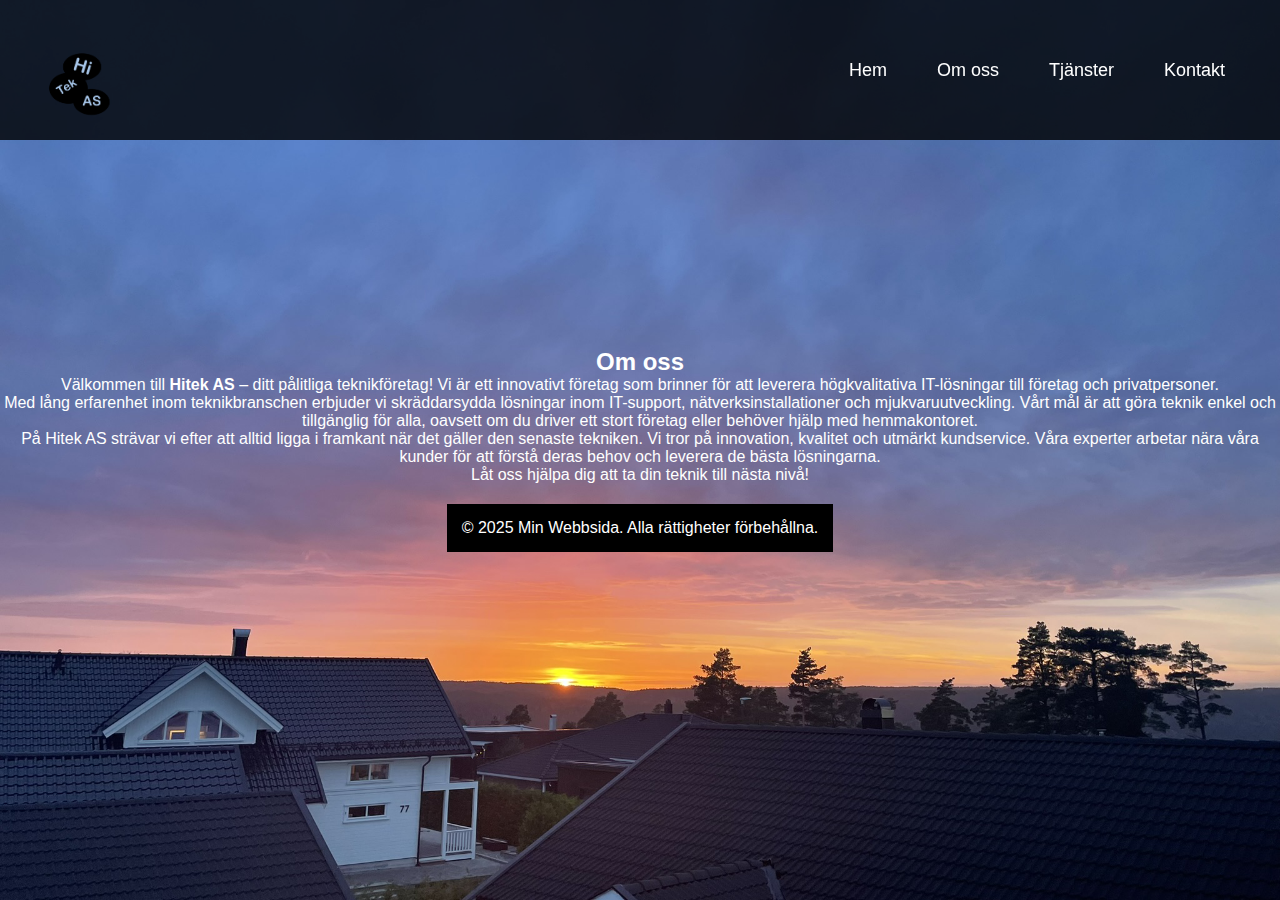
<file: about.html>
<!DOCTYPE html>
<html lang="sv">
<head>
  <!-- Deklarerar att detta är ett HTML5-dokument -->
  <meta charset="UTF-8"> <!-- Anger att dokumentet använder UTF-8-teckenkodning för att stödja olika språk och specialtecken -->
  <meta name="viewport" content="width=device-width, initial-scale=1.0">
  <link rel="stylesheet" href="style1.css"> <!-- Länkar till en extern CSS-fil för att styla sidan -->
  <title>Om oss</title>
</head>
<body>
  <header>
    <!-- Sidhuvud som innehåller logotypen och navigeringsmenyn -->
    <div class="logo">
      <img  style="height: 110px; width: auto;" src="Hitek as logo.png" alt="Logo">
    </div>
    <nav>
      <!-- Navigeringsmeny med länkar till olika sidor på webbplatsen -->
      <ul>
        <li><a href="index.html">Hem</a></li>
        <li><a href="about.html">Om oss</a></li>
        <li><a href="services.html">Tjänster</a></li>
        <li><a href="contact.html">Kontakt</a></li>
      </ul>
    </nav>
  </header>

  <section id="about">
    <!-- Avsnitt som innehåller information om företaget Hitek AS -->
    <h2>Om oss</h2>
    <p>Välkommen till <strong>Hitek AS</strong> – ditt pålitliga teknikföretag! Vi är ett innovativt företag som brinner för att leverera högkvalitativa IT-lösningar till företag och privatpersoner.</p>
    <p>Med lång erfarenhet inom teknikbranschen erbjuder vi skräddarsydda lösningar inom IT-support, nätverksinstallationer och mjukvaruutveckling. Vårt mål är att göra teknik enkel och tillgänglig för alla, oavsett om du driver ett stort företag eller behöver hjälp med hemmakontoret.</p>
    <p>På Hitek AS strävar vi efter att alltid ligga i framkant när det gäller den senaste tekniken. Vi tror på innovation, kvalitet och utmärkt kundservice. Våra experter arbetar nära våra kunder för att förstå deras behov och leverera de bästa lösningarna.</p>
    <p>Låt oss hjälpa dig att ta din teknik till nästa nivå!</p>
  </section>

  <footer>
    <!-- Sidfot som visar copyright-information -->
    <p>&copy; 2025 Min Webbsida. Alla rättigheter förbehållna.</p>
  </footer>
</body>
</html>
</file>
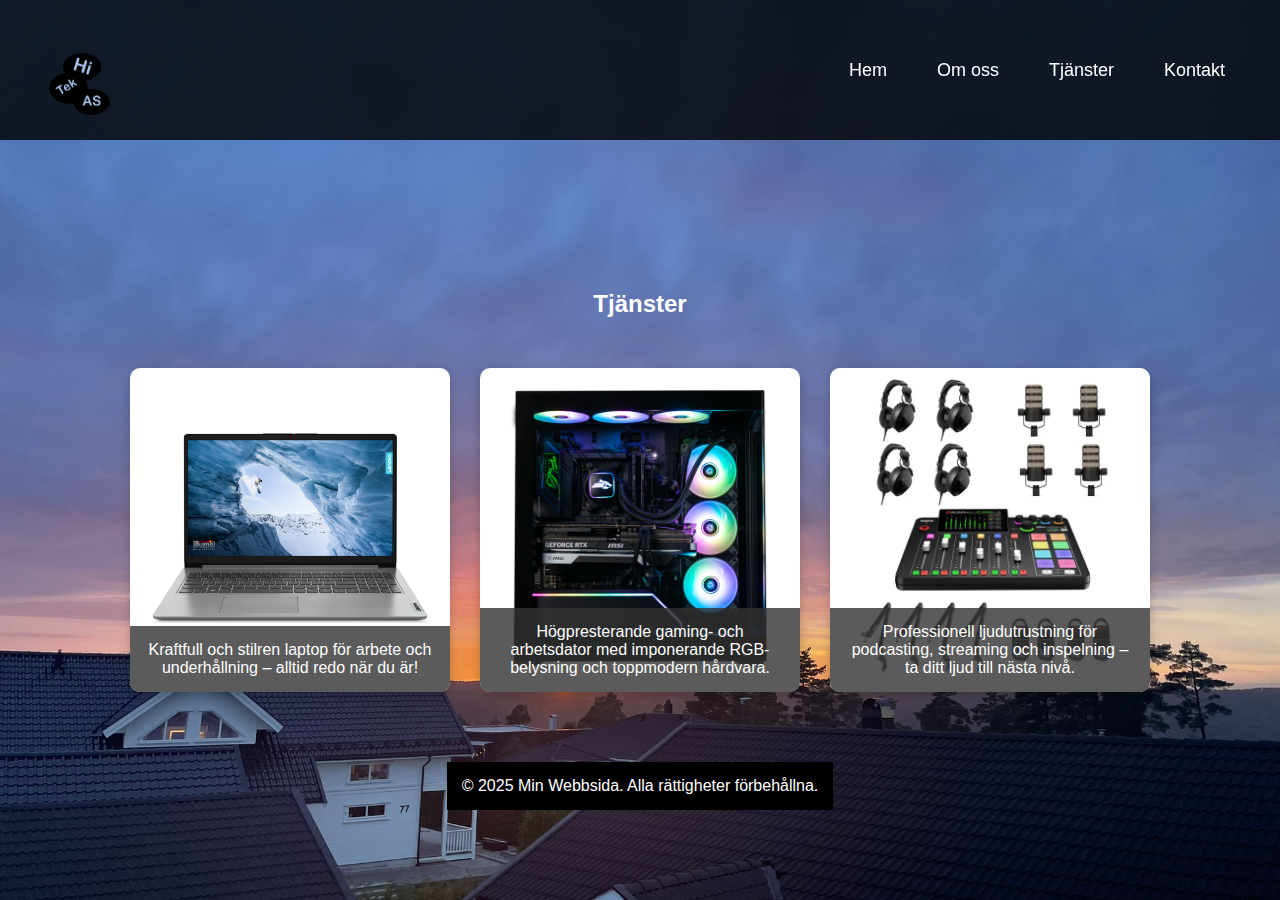
<file: services.html>
<!DOCTYPE html>
<html lang="sv">
<head>
  <meta charset="UTF-8">
  <meta name="viewport" content="width=device-width, initial-scale=1.0">
  <link rel="stylesheet" href="style1.css"> <!-- Länkar till den externa CSS-filen -->
  <title>Tjänster</title>
</head>
<body>

  <!-- Header med logotyp och navigationsmeny -->
  <header>
    <div class="logo">
      <img style="height: 110px; width: auto;" src="Hitek as logo.png" alt="Logo"> <!-- Företagslogo -->
    </div>
    <nav>
      <ul>
        <li><a href="index.html">Hem</a></li>
        <li><a href="about.html">Om oss</a></li>
        <li><a href="services.html">Tjänster</a></li>
        <li><a href="contact.html">Kontakt</a></li>
      </ul>
    </nav>
  </header>

  <!-- Sektion för tjänster -->
  <section id="services" style="margin-top: 200px;">
    <h2>Tjänster</h2> <!-- Huvudrubrik för tjänsterna -->
    
    <div class="service-container"> <!-- En container som håller alla tjänster -->
      
      <!-- Tjänst 1: Laptop -->
      <div class="service-box">
        <div class="image-wrapper">
          <img src="enkel laptop.png" alt="Laptop"> <!-- Bild på en laptop -->
          <div class="overlay"> <!-- Mörkgrå ruta inne på bilden -->
            <p>Kraftfull och stilren laptop för arbete och underhållning – alltid redo när du är!</p>
          </div>
        </div>
      </div>

      <!-- Tjänst 2: Stationär dator (Gaming-PC) -->
      <div class="service-box">
        <div class="image-wrapper">
          <img src="gaming.pc.webp" alt="Stationär dator"> <!-- Bild på en gaming-PC -->
          <div class="overlay">
            <p>Högpresterande gaming- och arbetsdator med imponerande RGB-belysning och toppmodern hårdvara.</p>
          </div>
        </div>
      </div>

      <!-- Tjänst 3: Ljudutrustning -->
      <div class="service-box">
        <div class="image-wrapper">
          <img src="podcast.utstyr.webp" alt="Ljudutrustning"> <!-- Bild på podcast-utrustning -->
          <div class="overlay">
            <p>Professionell ljudutrustning för podcasting, streaming och inspelning – ta ditt ljud till nästa nivå.</p>
          </div>
        </div>
      </div>

    </div>
  </section>

  <!-- Footer (sidfot) -->
  <footer>
    <p>&copy; 2025 Min Webbsida. Alla rättigheter förbehållna.</p>
  </footer>

</body>
</html>
</file>
<file: style1.css>
/* Återställning av standardmarginaler och padding */
* {
  margin: 0;
  padding: 0;
  box-sizing: border-box;
}

/* Grundläggande styling för body */
body {
  font-family: 'Arial', sans-serif;
  background: url('bakbilde.png') no-repeat center center fixed;
  background-size: cover;
  color: white;
  text-align: center;
}

/* Styling för header */
header {
  position: fixed;
  top: 0;
  width: 100%;
  background: rgba(0, 0, 0, 0.8);
  padding: 15px 0;
  display: flex;
  justify-content: space-between;
  align-items: center;
  z-index: 1000;
  height: 140px;
}

.logo img {
  max-width: 120px;
  margin-left: 20px;
}

/* Navigeringsmeny */
nav ul {
  list-style: none;
  display: flex;
  gap: 20px;
  margin-right: 20px;
}

nav ul li {
  display: inline;
}

nav ul li a {
  text-decoration: none;
  color: white;
  font-size: 18px;
  padding: 10px 15px;
  transition: color 0.3s ease;
}

nav ul li a:hover {
  color: #ff6600;
}

/* Hero-sektion */
.hero {
  height: 100vh;
  display: flex;
  align-items: center;
  justify-content: center;
  text-align: center;
  padding: 20px;
}

.hero-content {
  background: rgba(0, 0, 0, 0.6);
  padding: 40px;
  border-radius: 10px;
  max-width: 600px;
}

.btn {
  display: inline-block;
  margin-top: 15px;
  padding: 12px 25px;
  background-color: #ff6600;
  color: white;
  text-decoration: none;
  font-size: 18px;
  border-radius: 5px;
  transition: background 0.3s ease;
}

.btn:hover {
  background-color: #e65c00;
}

/* Tjänster */
.service-container {
  display: flex;
  justify-content: center;
  gap: 30px;
  flex-wrap: wrap;
  padding: 50px;
}

.service-box {
  position: relative;
  width: 320px;
  background: white;
  color: black;
  border-radius: 10px;
  box-shadow: 0 4px 10px rgba(0, 0, 0, 0.2);
  overflow: hidden;
  transition: transform 0.3s ease;
}

.service-box:hover {
  transform: translateY(-10px);
}

.image-wrapper {
  position: relative;
}

.image-wrapper img {
  width: 100%;
  border-radius: 10px 10px 0 0;
}

.overlay {
  position: absolute;
  bottom: 0;
  left: 0;
  width: 100%;
  background: rgba(50, 50, 50, 0.8);
  color: white;
  text-align: center;
  padding: 15px;
}

/* Kontaktformulär */
#contact {
  background: white;
  color: black;
  margin: 40px auto;
  padding: 40px;
  border-radius: 10px;
  max-width: 500px;
  box-shadow: 0 0 10px rgba(0, 0, 0, 0.2);
}

form {
  display: flex;
  flex-direction: column;
}

form input, form textarea {
  width: 100%;
  padding: 10px;
  margin-top: 10px;
  border: 1px solid #ccc;
  border-radius: 5px;
}

form button {
  margin-top: 15px;
  padding: 12px;
  background: #ff6600;
  color: white;
  border: none;
  border-radius: 5px;
  font-size: 16px;
  cursor: pointer;
}

form button:hover {
  background: #e65c00;
}

/* Footer */
footer {
  text-align: center;
  padding: 15px;
  background: black;
  color: white;
  margin-top: 20px;
}

/* Responsivitet */
@media (max-width: 768px) {
  header {
    flex-direction: column;
    text-align: center;
  }

  nav ul {
    flex-direction: column;
    gap: 10px;
  }

  .service-container {
    flex-direction: column;
    align-items: center;
  }

  .hero-content {
    width: 90%;
  }
}
body {
  background: url('bakbilde.png') no-repeat center center fixed;
  background-size: cover;
  height: 100vh;
  display: flex;
  flex-direction: column;
  align-items: center;
  justify-content: center;
  color: white;
  text-align: center;
}

header {
  width: 100%;
  display: flex;
  justify-content: space-between;
  align-items: center;
  padding: 20px;
}

.logo img {
  max-width: 150px;
}

.hero {
  background: rgba(0, 0, 0, 0.5);
  padding: 20px;
  border-radius: 10px;
  margin-top: 20px;
}

.hero a {
  display: inline-block;
  background: orange;
  color: white;
  padding: 15px 30px;
  text-decoration: none;
  border-radius: 5px;
  margin-top: 10px;
  font-size: 1.2em;
}
</file>
